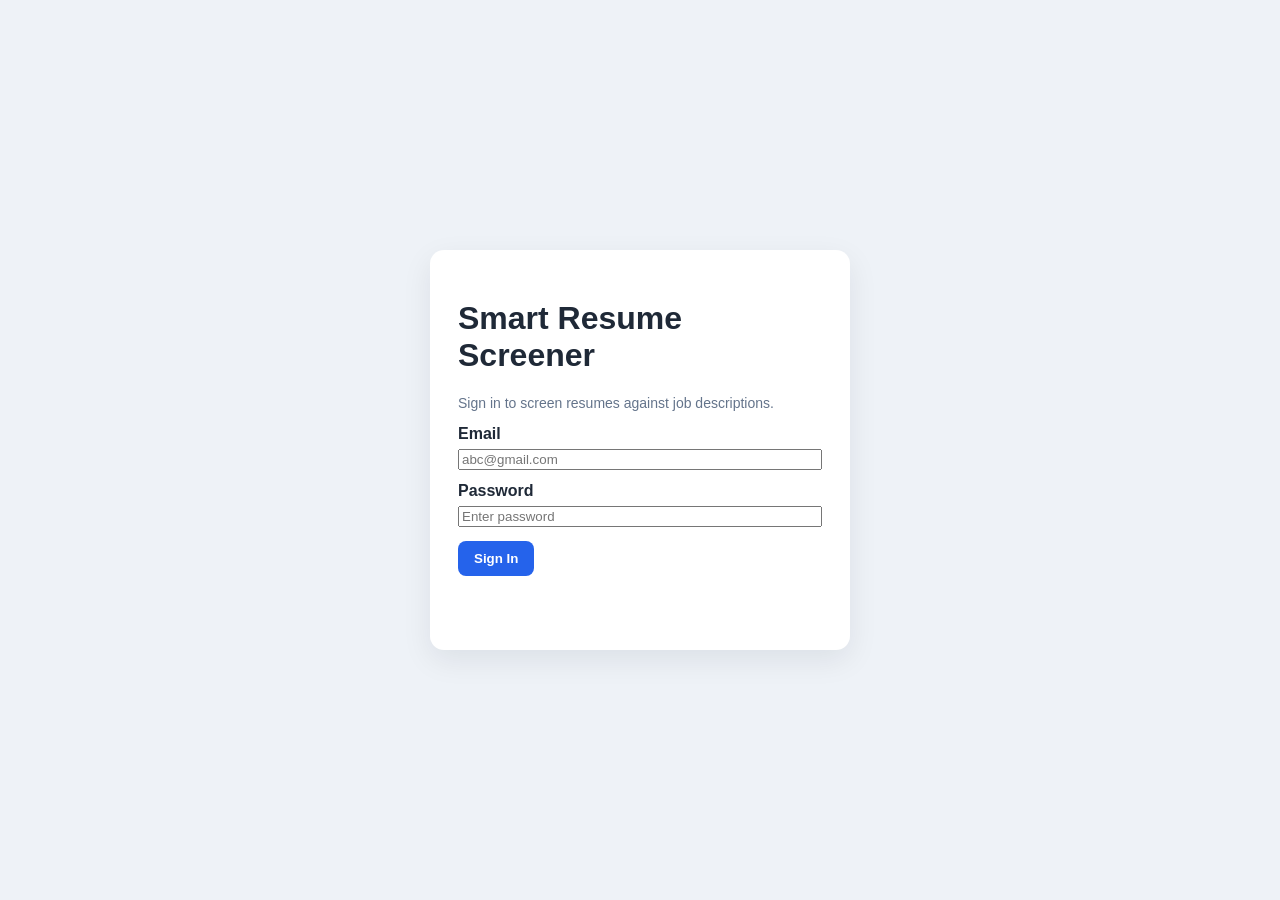
<file: static/login.html>
<!DOCTYPE html>
<html lang="en">
<head>
  <meta charset="UTF-8">
  <meta name="viewport" content="width=device-width, initial-scale=1.0">
  <title>Login | Smart Resume Screener</title>
  <link rel="stylesheet" href="/static/style.css">
</head>
<body class="login-body">
  <div class="login-card">
    <h1>Smart Resume Screener</h1>
    <p class="hint">Sign in to screen resumes against job descriptions.</p>

    <label for="loginEmail">Email</label>
    <input id="loginEmail" type="email" placeholder="abc@gmail.com" autocomplete="username">

    <label for="loginPassword">Password</label>
    <input id="loginPassword" type="password" placeholder="Enter password" autocomplete="current-password">

    <button id="loginBtn" type="button">Sign In</button>
    <p id="loginStatus" class="status"></p>
  </div>

  <script src="/static/login.js"></script>
</body>
</html>
</file>
<file: static/style.css>
* {
  box-sizing: border-box;
}

body {
  margin: 0;
  font-family: "Segoe UI", Tahoma, sans-serif;
  background: #eef2f7;
  color: #1f2937;
}

.login-body {
  min-height: 100vh;
  display: flex;
  align-items: center;
  justify-content: center;
  padding: 20px;
}

.login-card {
  width: 100%;
  max-width: 420px;
  background: #fff;
  border-radius: 14px;
  padding: 28px;
  box-shadow: 0 10px 30px rgba(15, 23, 42, 0.08);
}

.app-shell {
  min-height: 100vh;
}

.topbar {
  display: flex;
  align-items: center;
  gap: 14px;
  padding: 16px 20px;
  background: #0f172a;
  color: #f8fafc;
  position: relative;
  z-index: 40;
}

.topbar h1 {
  margin: 0;
  font-size: 1.2rem;
}

.subtle {
  margin: 2px 0 0;
  font-size: 0.85rem;
  color: #cbd5e1;
}

.icon-btn,
.ghost-btn {
  border: none;
  border-radius: 8px;
  cursor: pointer;
  font-weight: 600;
}

.ghost-btn {
  margin-left: auto;
  background: transparent;
  color: #e2e8f0;
  border: 1px solid #475569;
  padding: 8px 12px;
}

.icon-btn {
  flex-shrink: 0;
  display: inline-flex;
  align-items: center;
  justify-content: center;
  width: 44px;
  height: 44px;
  padding: 0;
  background: #f1f5f9;
  border: 1px solid #cbd5e1;
}

.icon-btn:hover {
  background: #e2e8f0;
}

.icon-btn[aria-expanded="true"] {
  background: #e2e8f0;
}

.menu-bars {
  display: flex;
  flex-direction: column;
  justify-content: space-between;
  width: 22px;
  height: 16px;
}

.menu-bars span {
  display: block;
  height: 3px;
  width: 100%;
  background: #0f172a;
  border-radius: 999px;
}

.nav-backdrop {
  position: fixed;
  inset: 0;
  top: 0;
  background: rgba(15, 23, 42, 0.4);
  z-index: 25;
}

.nav-backdrop[hidden] {
  display: none;
}

.side-nav {
  position: fixed;
  top: 88px;
  left: 0;
  width: 260px;
  height: calc(100vh - 88px);
  background: #fff;
  border-right: 1px solid #dbe3ee;
  padding: 36px 16px 20px;
  transform: translateX(-100%);
  transition: transform 0.2s ease;
  z-index: 30;
  box-shadow: 8px 0 24px rgba(15, 23, 42, 0.12);
  overflow-y: auto;
}

.side-nav.open {
  transform: translateX(0);
}

.nav-link {
  width: 100%;
  text-align: left;
  margin: 0 0 12px;
  padding: 12px 14px;
  background: #f8fafc;
  color: #0f172a;
  border: 1px solid #e2e8f0;
}

.nav-link.active {
  background: #2563eb;
  color: #fff;
  border-color: #2563eb;
}

.main-content {
  max-width: 980px;
  margin: 0 auto;
  padding: 24px 20px 40px;
  width: 100%;
}

.tab-panel {
  display: none;
}

.tab-panel.active {
  display: block;
}

.card {
  background: #fff;
  border: 1px solid #dbe3ee;
  border-radius: 12px;
  padding: 20px;
  margin-bottom: 18px;
  box-shadow: 0 4px 14px rgba(15, 23, 42, 0.05);
}

label {
  display: block;
  margin: 12px 0 6px;
  font-weight: 600;
}

input[type="text"],
input[type="email"],
input[type="password"],
textarea,
select,
input[type="file"] {
  width: 100%;
}

textarea {
  resize: vertical;
}

fieldset.jd-mode {
  margin-top: 14px;
  border: 1px solid #dbe3ee;
  border-radius: 10px;
  padding: 12px;
}

.inline-label {
  display: flex;
  align-items: center;
  gap: 8px;
  margin: 6px 0;
  font-weight: 500;
}

button {
  margin-top: 14px;
  padding: 10px 16px;
  border: none;
  border-radius: 8px;
  background: #2563eb;
  color: #fff;
  font-weight: 600;
  cursor: pointer;
}

button:disabled {
  background: #9fb3c8;
  cursor: not-allowed;
}

button:hover:not(:disabled) {
  background: #1d4ed8;
}

.status {
  margin-top: 10px;
  min-height: 20px;
}

.hint {
  color: #64748b;
  font-size: 14px;
}

.row {
  display: flex;
  align-items: center;
  justify-content: space-between;
  gap: 12px;
}

table {
  width: 100%;
  border-collapse: collapse;
  margin-top: 12px;
}

th,
td {
  border-bottom: 1px solid #e5e7eb;
  padding: 10px;
  text-align: left;
  vertical-align: top;
}

th {
  background: #f8fafc;
}

tr.clickable {
  cursor: pointer;
}

tr.clickable:hover {
  background: #f8fafc;
}

.score {
  font-weight: 700;
  color: #0f766e;
}

.hidden {
  display: none;
}

.detail-block {
  margin-bottom: 12px;
}

.detail-block h3 {
  margin: 0 0 6px;
  font-size: 16px;
}

.pill-list {
  display: flex;
  flex-wrap: wrap;
  gap: 8px;
}

.pill {
  background: #e0f2fe;
  color: #0c4a6e;
  padding: 4px 10px;
  border-radius: 999px;
  font-size: 13px;
}

.empty {
  color: #94a3b8;
  font-style: italic;
}

.justification-wrap {
  max-width: 360px;
}

.justification-text.collapsed {
  display: -webkit-box;
  -webkit-line-clamp: 2;
  -webkit-box-orient: vertical;
  overflow: hidden;
}

.expand-btn {
  margin-top: 6px;
  padding: 4px 8px;
  font-size: 12px;
  background: #e2e8f0;
  color: #0f172a;
}

.badge {
  display: inline-block;
  padding: 2px 8px;
  border-radius: 999px;
  font-size: 12px;
  font-weight: 600;
}

.badge.yes {
  background: #dcfce7;
  color: #166534;
}

.badge.no {
  background: #fee2e2;
  color: #991b1b;
}

.badge.archived {
  background: #fef3c7;
  color: #92400e;
}

.warn-btn {
  background: #b45309;
}

.warn-btn:hover:not(:disabled) {
  background: #92400e;
}

.candidate-page {
  max-width: 900px;
  margin: 0 auto;
  padding: 24px;
}

.candidate-header {
  display: flex;
  align-items: center;
  justify-content: space-between;
  gap: 12px;
}

.action-btn {
  margin-top: 0;
  padding: 6px 10px;
  font-size: 12px;
  background: #b45309;
}

.action-btn:hover:not(:disabled) {
  background: #92400e;
}

.open-btn {
  margin-top: 0;
  padding: 6px 10px;
  font-size: 12px;
  background: #0f766e;
}

.open-btn:hover:not(:disabled) {
  background: #0d5f59;
}

.text-btn {
  margin-top: 0;
  padding: 6px 10px;
  font-size: 12px;
  background: #1d4ed8;
}

.text-btn:hover:not(:disabled) {
  background: #1e40af;
}

.parsed-text-box {
  margin-top: 10px;
  padding: 12px;
  border: 1px solid #dbeafe;
  border-radius: 8px;
  background: #f8fafc;
  white-space: pre-wrap;
  word-break: break-word;
  font-family: Consolas, "Courier New", monospace;
  font-size: 13px;
  line-height: 1.5;
  max-height: none;
}

.parsed-text-box.collapsed {
  max-height: 220px;
  overflow: hidden;
}

.highlight-legend {
  display: flex;
  flex-wrap: wrap;
  gap: 10px;
  margin: 8px 0 4px;
  font-size: 12px;
  color: #475569;
}

.highlight-legend mark {
  padding: 1px 6px;
  border-radius: 4px;
}

mark.hl-evidence {
  background: #bbf7d0;
  color: #14532d;
}

mark.hl-strength {
  background: #dbeafe;
  color: #1e3a8a;
}

mark.hl-gap {
  background: #fde68a;
  color: #92400e;
}

mark.hl-skill {
  background: #e9d5ff;
  color: #581c87;
}
</file>
